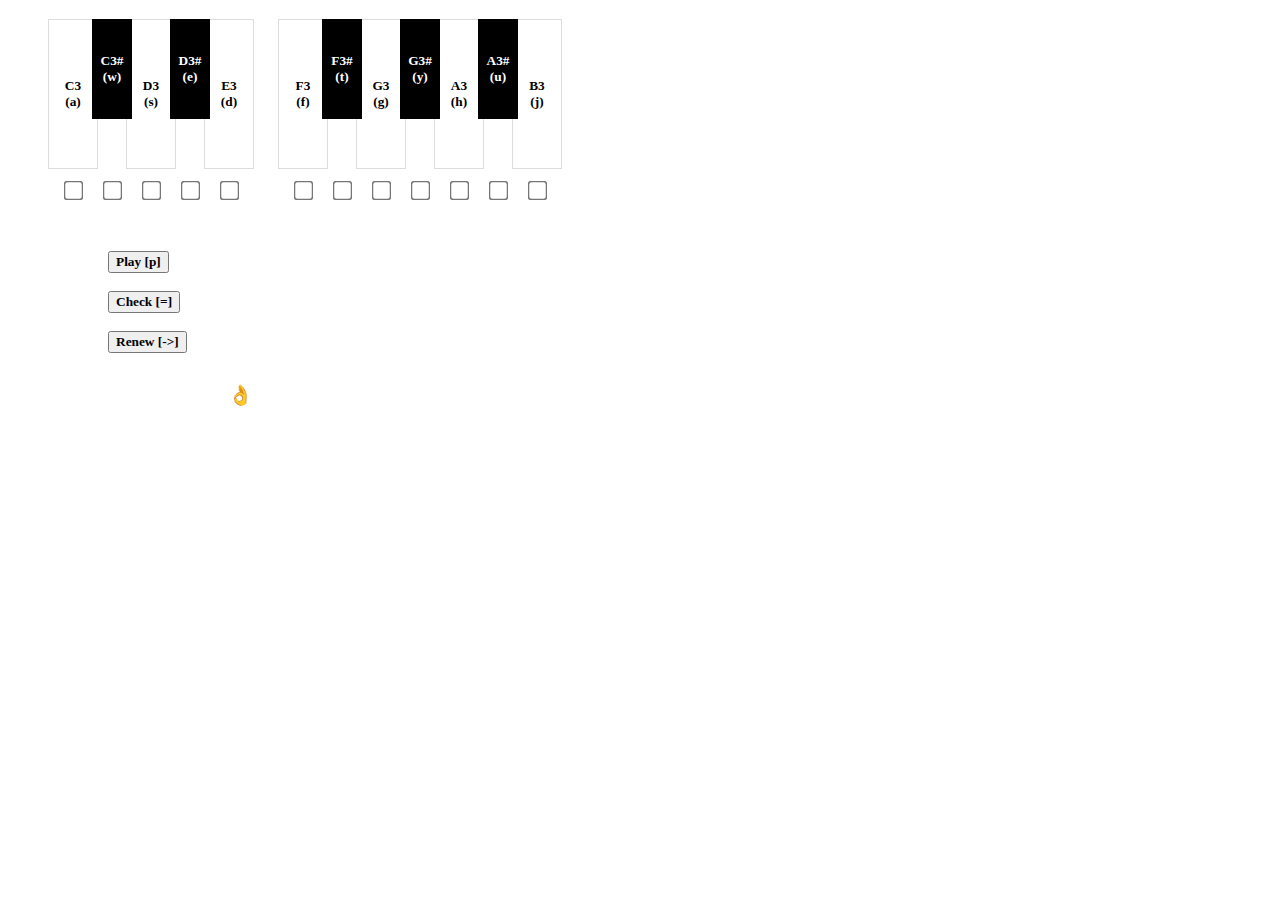
<file: audio.html>
<!DOCTYPE html>
<html>
<head>
  <title>audio test</title>
  <link rel="stylesheet" href="css/piano.css">
  <link rel="stylesheet" href="css/animate.css">
</head>
<body>
  <div class="keyboard">
    <ul class="octave">
      <li><button data-key="C3">C3 <br>(a)</button>  <input type="checkbox"></li>
      <li><button data-key="C3#">C3#<br>(w)</button>  <input type="checkbox"></li>
      <li><button data-key="D3">D3<br>(s)</button>  <input type="checkbox"></li>
      <li><button data-key="D3#">D3#<br>(e)</button>  <input type="checkbox"></li>
      <li><button data-key="E3">E3<br>(d)</button>  <input type="checkbox"></li>
      <li><button data-key="F3">F3<br>(f)</button>  <input type="checkbox"></li>
      <li><button data-key="F3#">F3#<br>(t)</button>  <input type="checkbox"></li>
      <li><button data-key="G3">G3<br>(g)</button>  <input type="checkbox"></li>
      <li><button data-key="G3#">G3#<br>(y)</button>  <input type="checkbox"></li>
      <li><button data-key="A3">A3<br>(h)</button>  <input type="checkbox"></li>
      <li><button data-key="A3#">A3#<br>(u)</button>  <input type="checkbox"></li>
      <li><button data-key="B3">B3<br>(j)</button>  <input type="checkbox"></li>
    </ul>
  </div>

  <p style="margin: 50px 0px 0px 100px">
    <button id="play-secret">Play [p]</button><br><br>
    <button id="check-secret">Check [=]</button><br><br>
    <button id="renew-secret">Renew [->]</button><br><br>
    <!-- <span style="font-size: 36px">👌</span>
    <span style="font-size: 36px">☝️</span> -->
    <!-- <span id="status" class="animated infinite tada">☝</span> -->
    <span id="status" class="">👌</span>

<!--
    Pts: <span id="points">0</span><br>
    Secret: [<span id="current-secret">F3#</span>]<br>
    Selected: [<span id="selected-key">F3#</span>]<br><br>

    <button id="guess">Guess! [enter]</button>
-->

<!-- 
    <div id="status" class="status">
      WRONG!
    </div>
 -->
  </p>

<!--
  <div class="status">
    <span class="correct">Correct!</span>
    <span class="wrong">Wrong. Try again!</span>
  </div>
 -->

  <div class="audios">
    <audio src="octave-3/piano-ff-028.wav" preload data-key="C3"></audio>
    <audio src="octave-3/piano-ff-029.wav" preload data-key="C3#"></audio>
    <audio src="octave-3/piano-ff-030.wav" preload data-key="D3"></audio>
    <audio src="octave-3/piano-ff-031.wav" preload data-key="D3#"></audio>
    <audio src="octave-3/piano-ff-032.wav" preload data-key="E3"></audio>
    <audio src="octave-3/piano-ff-033.wav" preload data-key="F3"></audio>
    <audio src="octave-3/piano-ff-034.wav" preload data-key="F3#"></audio>
    <audio src="octave-3/piano-ff-035.wav" preload data-key="G3"></audio>
    <audio src="octave-3/piano-ff-036.wav" preload data-key="G3#"></audio>
    <audio src="octave-3/piano-ff-037.wav" preload data-key="A3"></audio>
    <audio src="octave-3/piano-ff-038.wav" preload data-key="A3#"></audio>
    <audio src="octave-3/piano-ff-039.wav" preload data-key="B3"></audio>
  </div>

  <script src="js/piano.js"></script>
</body>
</html>
</file>
<file: css/piano.css>
* {
    font-family: Inconsolata;
    font-weight: bolder;
}


ul.octave > li > input[type=checkbox] {
    -ms-transform: scale(1.5); /* IE */
    -moz-transform: scale(1.5); /* FF */
    -webkit-transform: scale(1.5); /* Safari and Chrome */
    -o-transform: scale(1.5); /* Opera */
    padding: 10px;
    margin-top: 15px;
}

ul.octave > li {
    display: inline-block;
    text-align: center;
    vertical-align: top;
    position: relative;
    z-index: 1;
    border-top: 3px solid transparent;
}

ul.octave > li.maybe-secret {
    border-top: 3px solid red;
}

ul.octave > li > button {
    display: block;
    height: 150px;
    width: 50px;
    vertical-align: text-bottom;

    background: #fff;
    color: #000;
    border: 1px solid #ddd;
    outline: none;
}

ul.octave > li > button:active {
    background: #eee;
}

ul.octave > li:nth-of-type(5) {
    margin-right: 20px;
}

ul.octave > li:nth-of-type(2),
ul.octave > li:nth-of-type(4),
ul.octave > li:nth-of-type(7),
ul.octave > li:nth-of-type(9),
ul.octave > li:nth-of-type(11) {
    margin-left: -10px;
    margin-right: -10px;
}

ul.octave > li:nth-of-type(2)  > button,
ul.octave > li:nth-of-type(4)  > button,
ul.octave > li:nth-of-type(7)  > button,
ul.octave > li:nth-of-type(9)  > button,
ul.octave > li:nth-of-type(11) > button {
    height: 100px;
    width: 40px;
    background: #000;
    color: #fff;
    border: none;
    margin-bottom: 50px;
}

ul.octave > li:nth-of-type(2)  > button:active,
ul.octave > li:nth-of-type(4)  > button:active,
ul.octave > li:nth-of-type(7)  > button:active,
ul.octave > li:nth-of-type(9)  > button:active,
ul.octave > li:nth-of-type(11) > button:active {
    background: #333;
}

ul.octave > li:nth-of-type(2),
ul.octave > li:nth-of-type(4),
ul.octave > li:nth-of-type(7),
ul.octave > li:nth-of-type(9),
ul.octave > li:nth-of-type(11) {
    z-index: 10;
}

/* Secret Button */
#secret-btn {
    width: 100px;
    height: 100px;
    border-radius: 100%;
    background: url("../img/play.png");
    background-size: 30px 30px;
    background-position: 35px center;
    background-repeat: no-repeat;
    border: 5px solid #ddd;
    outline: none;
}

#secret-btn:active {
    background-color: #f5f5f5;
}

.status { height: 50px; width: 200px; font-size: 20px; }
.status > .wrong { color: #CC7552; }
.status > .correct { color: #86BF88; }

#status {
    transform: translate(120px, 50%);
    font-size: 20px;
    display: inline-block;
/*    animation-name: bounceooo;
    animation-duration: .5s;
*/}
@keyframes bounceooo {
    from {
        transform: scale(1);
    }
    50% {
        transform: scale(2);
    }
    to {
        transform: scale(1);
    }
}

.highlight {
    outline: 8px solid rgba(0, 255, 0, .3) !important;
}
</file>
